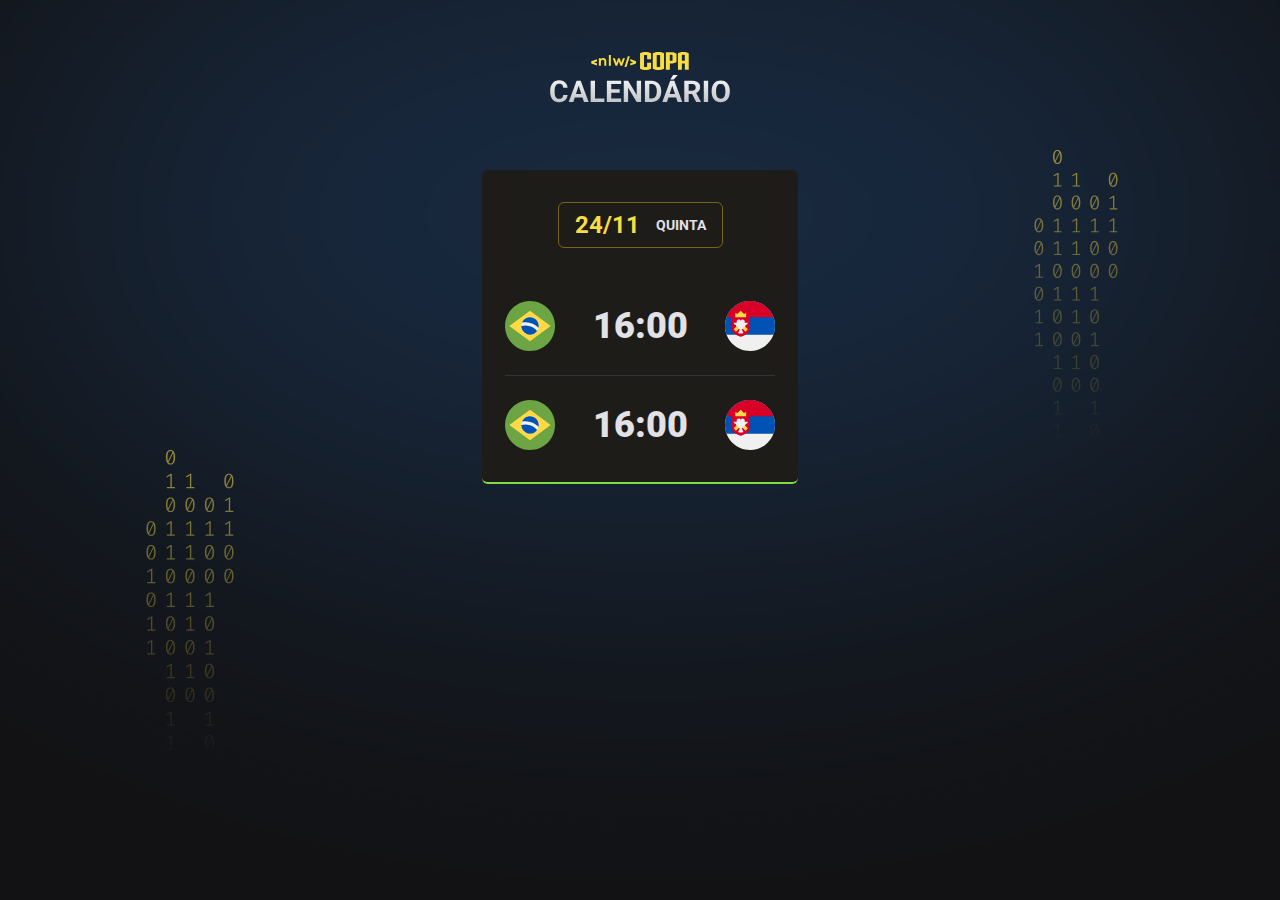
<file: nlw-rocketseat/index.html>
<!DOCTYPE html>
<html lang="pt-br">
<head>
    <meta charset="UTF-8">
    <meta http-equiv="X-UA-Compatible" content="IE=edge">
    <meta name="viewport" content="width=device-width, initial-scale=1.0">
    <title>Calendário de jogos</title>
    <link rel="stylesheet" href="style.css">

    <link rel="preconnect" href="https://fonts.googleapis.com">
    <link rel="preconnect" href="https://fonts.gstatic.com" crossorigin>
    <link href="https://fonts.googleapis.com/css2?family=Roboto:wght@700;900&display=swap" rel="stylesheet">
</head>
<body>
    <div id="app">
        <header>
            <img src="images/logo.svg" alt="Logo da nlw">
            <br>
            <img src="images/calendario.svg" alt="">
        </header>
        <main id="cards">
            <div class="card">
                <h2>24/11 <span>quinta</span></h2>
                <ul>
                    <li>
                        <img src="icons/icon=brazil.svg" alt="bandeira do brasil">
                        <strong>16:00</strong>
                        <img src="icons/icon=serbia.svg" alt="bandeira da sérvia">
                    </li>

                    <li>
                        <img src="icons/icon=brazil.svg" alt="bandeira do brasil">
                        <strong>16:00</strong>
                        <img src="icons/icon=serbia.svg" alt="bandeira da sérvia">
                    </li>
                </ul>
            </div>
        </main>
    </div>
</body>
</html>
</file>
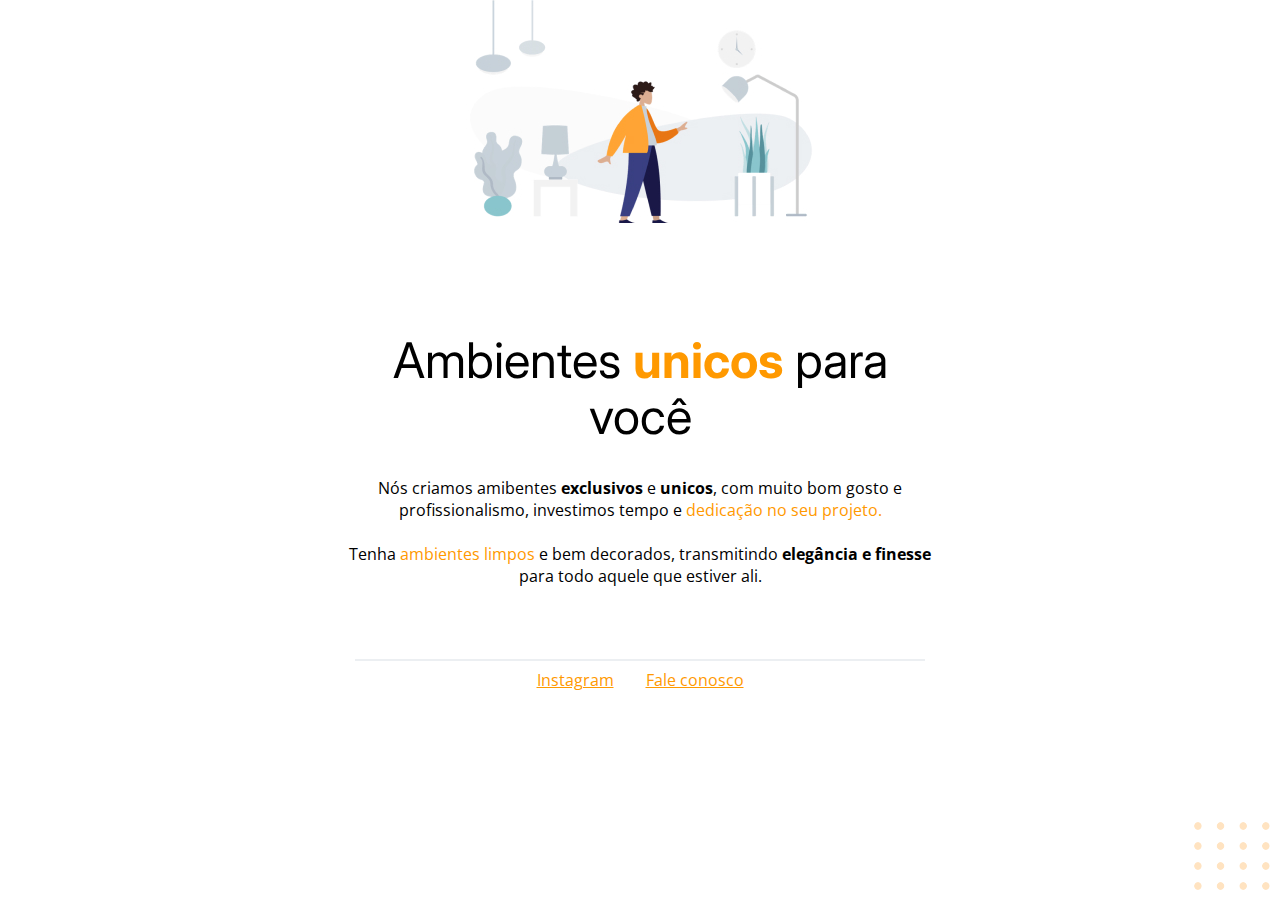
<file: pagina_moveis_customizados/index.html>
<!DOCTYPE html>
<html lang="pt-br">
<head>
    <link rel="preconnect" href="https://fonts.googleapis.com">
    <link rel="preconnect" href="https://fonts.gstatic.com" crossorigin>

    <meta charset="UTF-8">
    <meta name="viewport" content="width=device-width, initial-scale=1.0">
    <title>Moveis customizados</title>

    <link href="https://fonts.googleapis.com/css2?family=Inter:wght@400;700&family=Open+Sans:wght@400;700&display=swap" rel="stylesheet">
    <link rel="stylesheet" href="style.css">
</head>

<body>
   
   <div id="hero">
        <img src="images/image 1.jpg" alt="desenho de uma pessoa em uma sala com moveis">

        <h1>Ambientes <span>unicos</span> para você</h1>
        
        <p>
            Nós criamos amibentes <strong>exclusivos</strong> e <strong>unicos</strong>, com muito bom gosto e profissionalismo, investimos tempo e <span>dedicação no seu projeto.</span>
        
            <br>
            <br>

            Tenha <span>ambientes limpos</span> e bem decorados, transmitindo <strong>elegância e finesse</strong> para todo aquele que estiver ali.
        </p>
   </div>

   <div id="footer">

        <div id="line"></div>

        <a href="https://www.instagram.com/" target="_blank">Instagram</a>
        <a href="https://web.whatsapp.com/">Fale conosco</a>
   </div>

   <img id="balls" src="images/balls.svg" alt="bolinhas laranjadas no canto direito inferior da tela">
</body>
</html>
</file>
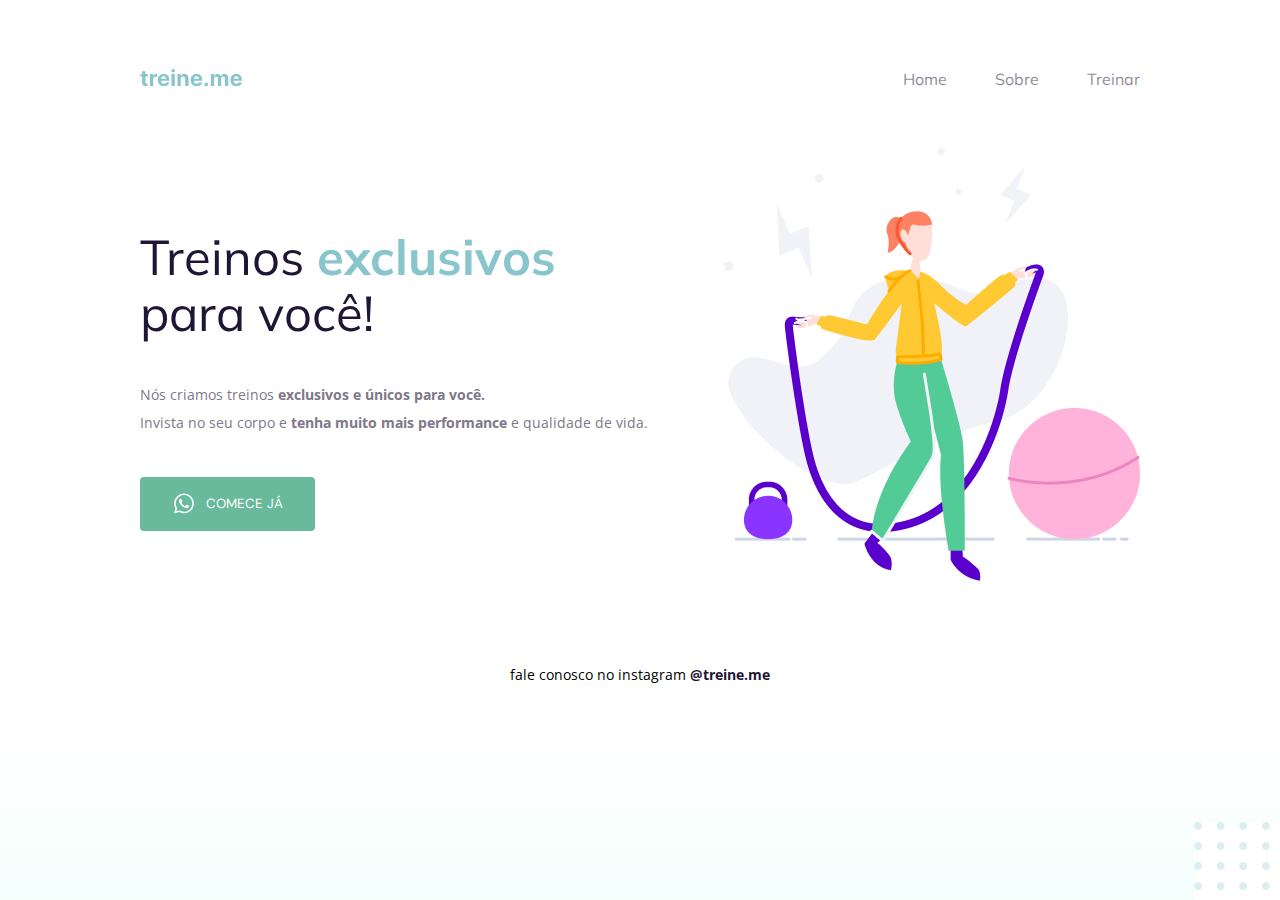
<file: pagina_treine.me/index.html>
<!DOCTYPE html>
<html lang="pt-br">
<head>
    <link rel="preconnect" href="https://fonts.gstatic.com" crossorigin>
    <link rel="preconnect" href="https://fonts.googleapis.com">
    <meta charset="UTF-8">
    <meta name="viewport" content="width=device-width, initial-scale=1.0">
    <title>treine.me</title>

    <link href="https://fonts.googleapis.com/css2?family=DM+Sans:wght@500&family=Mulish:wght@400;700&family=Open+Sans:wght@400;700&display=swap" rel="stylesheet">

    <link rel="stylesheet" href="style.css">
</head>
<body>
    <div class="page">
        <nav>
            <a id="logo" href="#">
                <img src="images/logo.svg" alt="Treine.me logo">
            </a>
            <ul>
                <li><a href="#">Home</a></li>
                <li><a href="#">Sobre</a></li>
                <li><a href="#">Treinar</a></li>
            </ul>
            </nav>
        <main>
            <section class="text">
                <h1>Treinos <span>exclusivos</span> para você!</h1>
                <p>
                    Nós criamos treinos <strong>exclusivos e únicos para você.</strong> <br>
                    Invista no seu corpo e <strong>tenha muito mais performance</strong> e qualidade de vida.
                </p>

                <button>
                    <img src="images/whatsapp 1.svg" alt="icone do whatsapp">
                    Comece já
                </button>
            </section>

            <img src="images/fitness-jump.jpg" alt="Desenho de uma mulher pulando corda">
        </main>
        <footer>
            fale conosco no instagram <a href="https://instagram.com" target="_blank">@treine.me</a>
        </footer>
    </div>

    <img id="balls" src="images/balls-decoration.jpg" alt="Bolinhas verdes no canto inferior direito da página">
</body>
</html>
</file>
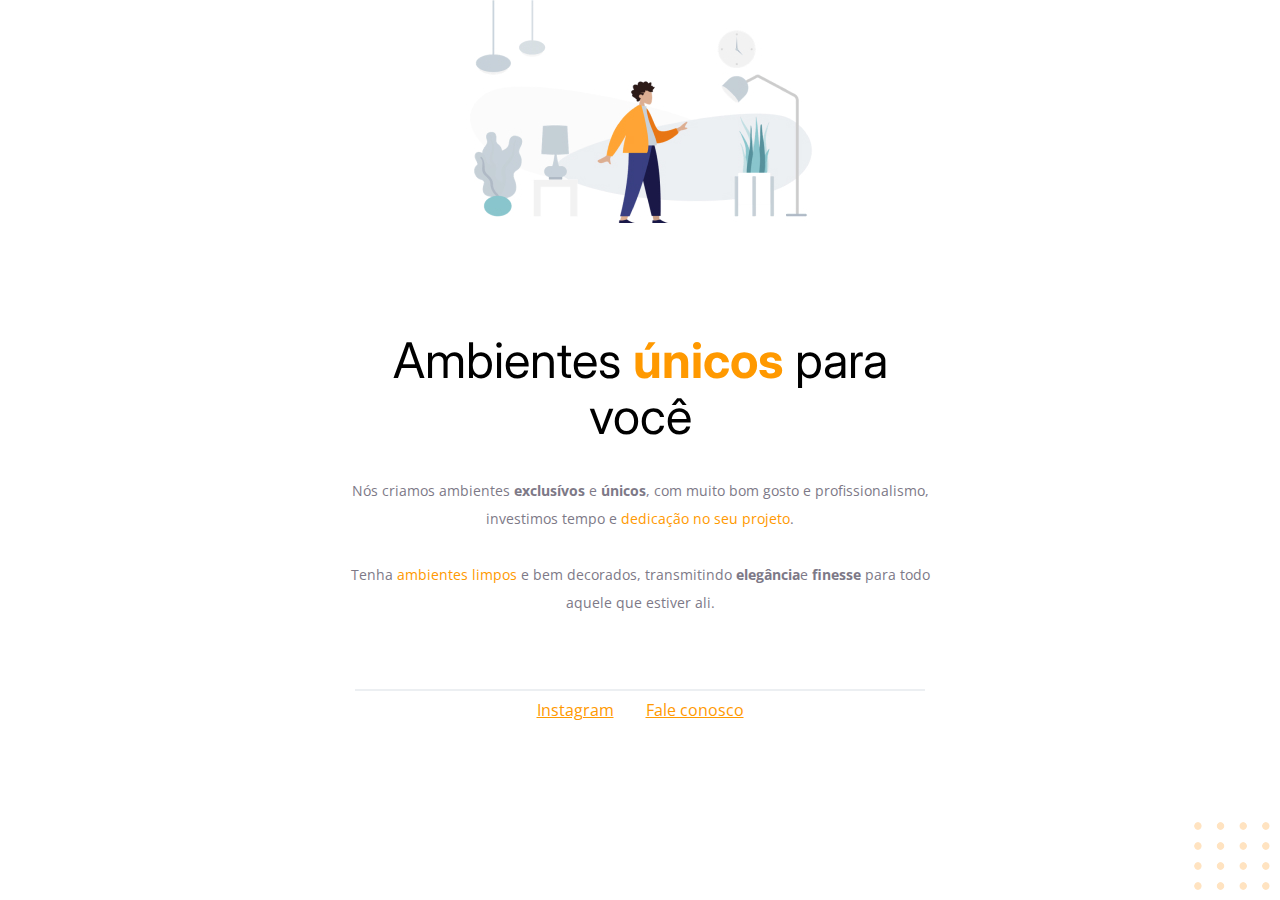
<file: projeto01/index.html>
<!DOCTYPE html>
<html lang="pt-br">
<head>
  <link rel="preconnect" href="https://fonts.googleapis.com">
  <link rel="preconnect" href="https://fonts.gstatic.com" crossorigin>

  <meta charset="UTF-8">
  <meta name="viewport" content="width=device-width, initial-scale=1.0">
 

  <title>Móveis customizados</title>

  <link rel="stylesheet" href="style.css">
  <link href="https://fonts.googleapis.com/css2?family=Inter:wght@400;700&family=Open+Sans:wght@400;700&display=swap" rel="stylesheet">
</head>
<body>

  <div id="hero">
    <img src="images/image1.jpg" alt="Desenho de uma pessoa em uma sala com móveis">
    <h1>Ambientes <span>únicos</span> para você</h1>
    <p>Nós criamos ambientes <strong>exclusívos</strong> e <strong>únicos</strong>, com muito bom gosto e profissionalismo, investimos tempo e <span>dedicação no seu projeto</span>.
    <br>
    <br>
    Tenha <span>ambientes limpos</span> e bem decorados, transmitindo <strong>elegância</strong>e <strong>finesse</strong> para todo aquele que estiver ali.</p>
  </div>

  <div id="footer">
    <div id="line"></div>
    <a href="#">Instagram</a>
    <a href="#">Fale conosco</a>
  </div>

  <img id="balls" src="images/balls.svg" alt="Bolinhas laranjadas no canto direito inferior da tela">
    
</body>
</html>
</file>
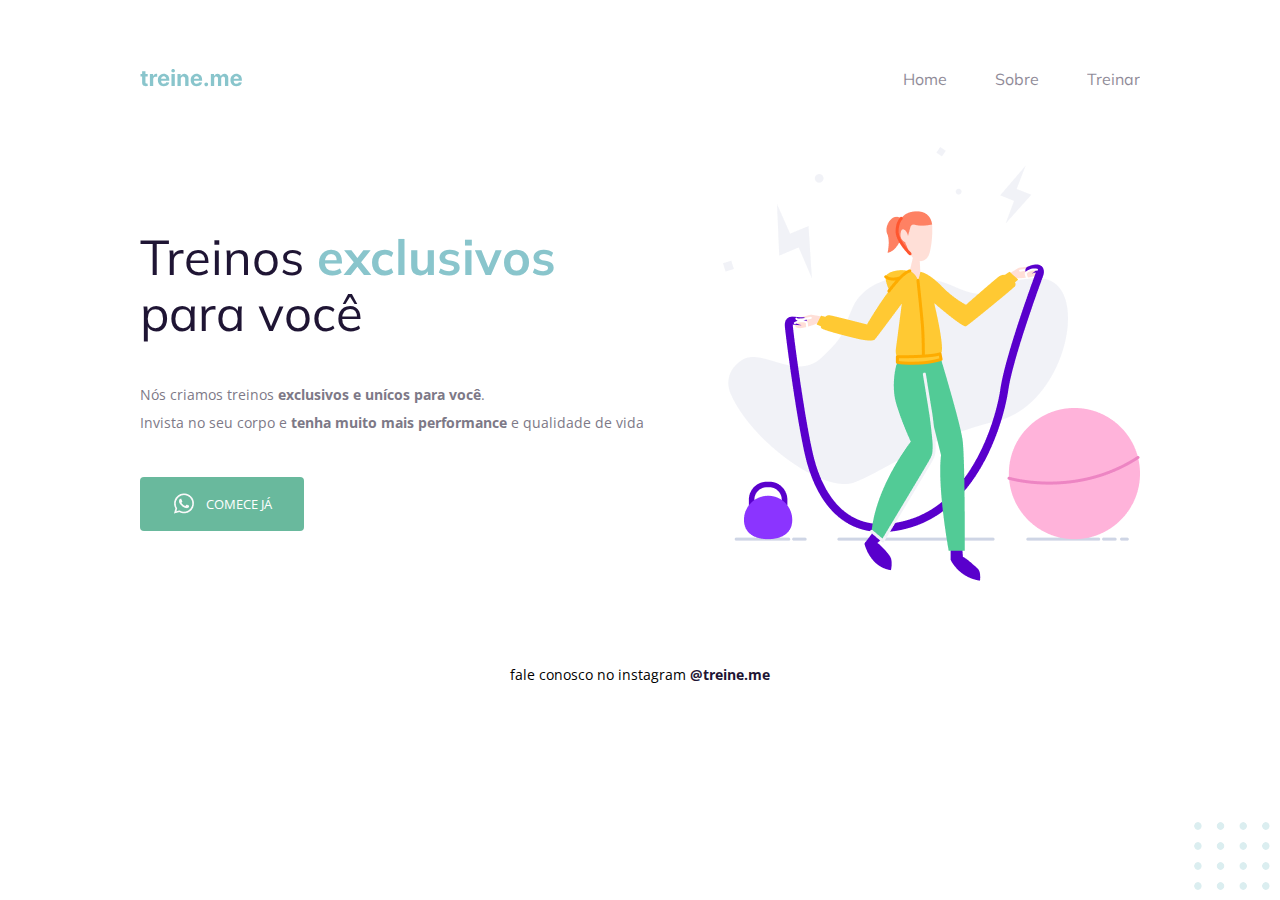
<file: projeto02/index.html>
<!DOCTYPE html>
<html lang="pt-br">
<head>
    <link rel="preconnect" href="https://fonts.googleapis.com">
    <link rel="preconnect" href="https://fonts.gstatic.com" crossorigin>

    <meta charset="UTF-8">
    <meta http-equiv="X-UA-Compatible" content="IE=edge">
    <meta name="viewport" content="width=device-width, initial-scale=1.0">
    <title>Treine.me</title>

    <link href="https://fonts.googleapis.com/css2?family=Mulish:wght@400;700&family=Open+Sans&display=swap" rel="stylesheet">

    <link rel="stylesheet" href="style.css">
</head>
<body>
    <div class="page">
        <nav>
                <a id="logo" href="#">
                    <img src="images/logo.svg" alt="Treine.me">
                </a>
                <ul>
                    <li><a href="#">Home</a></li>
                    <li><a href="#">Sobre</a></li>
                    <li><a href="#">Treinar</a></li>
                </ul>
        </nav>
        <main>
            <section>
                <h1>Treinos <span>exclusivos</span> para você</h1>
                <p>Nós criamos treinos <strong>exclusivos e unícos para
                    você</strong>.<br> Invista no seu corpo e <strong>tenha muito mais performance</strong> e qualidade de vida
                </p>

                <button>
                    <img src="images/whatsapp.png" alt="ícone do whatsapp">
                    Comece já
                </button>
            </section>

            <img src="images/fitness.png" alt="Desenho de uma mulher pulando corda em uma academia">
        </main>
        <footer>
            fale conosco no instagram <a href="#">@treine.me</a>
        </footer>
    </div>

    <img id="balls" src="images/balls.svg" alt="Bolinhas verdes no canto inferior direito da pagina">
</body>
</html>
</file>
<file: nlw-rocketseat/style.css>
*{
    margin: 0;
    padding: 0;
    box-sizing: border-box;
}

ul{
    list-style: none;
}

body {
    background-color: #121214;
    background-image: url(images/bg-blue.svg);
    background-position-x: center;
    background-position-y: 55.6% ;
    font-family: 'Roboto', sans-serif;
}

#app{
    width: fit-content;
    margin: 52px auto;
}

header{
    margin-bottom: 63px;
    text-align: center;
}

.card{
    padding: 32px 23px;
    text-align: center;
    background: #1D1C19;
    border-bottom: 2px solid #7FDD43;
    border-radius: 6px;
  
}

.card h2{
    display: flex;
    gap: 16px;
    justify-content: center;
    align-items: center;
    padding: 8px 16px;
    border: 1px solid #746615;
    border-radius: 6px;
    width: fit-content;
    margin-inline: auto;
    margin-bottom: 53px;
    color: #F7DD43;
}

.card h2 span{
    color: #E1E1E6;
    font-size: 14px;
    text-transform: uppercase;
}

.card ul{
    display: flex;
    flex-direction: column;
    gap: 24px;
    width: 270px;
}

.card ul li{
    display: flex;
    align-items: center;
    justify-content: space-between;
}

.card ul li + li{
    padding-top: 24px;
    border-top: 1px solid #323238;
}

.card ul li strong{
    font-weight: 900;
    font-size: 36px;
    line-height: 125%;
    color: #E1E1E6;
}
</file>
<file: pagina_moveis_customizados/style.css>
body{
    font-family: 'Open Sans', sans-serif;
    text-align: center;
    margin: 0;
}

#hero{
    width: 592px;
    margin: 0 auto 72px;
}

#hero img{
    margin-bottom: 72px;
}

h1{
    font-family: 'Inter', sans-serif;
    font-size: 49px;
    line-height: 56px;
    font-weight: normal;
    margin-bottom: 32px;

}

h1 span{
    font-weight: bold;
}

span, a{
    color: #FF9900;
}

p #footer{
    color: #7D7987;
    font-size: 14px;
    line-height: 28px;
}

#footer a + a{
    margin-left: 28px;
}

#line{
    width: 568px;
    height: 0px;
    margin:0 auto 8px;
    border: 1px solid rgba(236, 239, 242, 1)
}

#balls{
    position: fixed;
    bottom: 0px;
    right: 0px;
}
</file>
<file: pagina_treine.me/style.css>
body{
    margin: 0;
    font-family: 'Open Sans', sans-serif;
    background: linear-gradient(180deg, rgba(227, 255, 248, 0) 82.08%, rgba(227, 255, 248, 0.38) 100%);
    min-height: 100vh;
}

.page{
    width: 1000px;
    margin:0 auto;
    padding-top: 65px;
}

nav{
    display: flex;
    justify-content: space-between;
    align-items: center;
    margin-bottom: 55px;
}

ul{
    display: flex;
    gap: 48px;
    list-style: none;
    margin: 0;
    padding: 0;
    font-family: 'Mulish', sans-serif;
}

a{
    color: #1f1534;
    text-decoration: none;
}

ul li a{
    opacity: 0.5;
}

ul li a:hover{
    font-weight: bold;
    opacity: 1;
}

h1{
    width: 490px;
    font-family: 'Mulish', sans-serif;
    font-size: 49px;
    font-weight: normal;
    line-height: 56px;
    color: #1f1534;
}

main{
    display: flex;
    align-items: center;
    justify-content: space-between;
}

h1 span{
    color: #89c5cc;
    font-weight: bold;
}

section p{
    font-size: 14px;
    line-height: 28px;
    color: #7d7987;
    margin: 40px 0;
}

button{
    color: white;
    text-transform: uppercase;
    font-family: 'DM Sans', sans-serif;
    background: #69b99d;
    border: none;
    border-radius: 4px;
    display: flex;
    align-items: center;
    justify-content: center;
    padding: 14px 32px 15px;
    gap: 10px;
    cursor: pointer;
}

button:hover{
    background: #68ae96;
}

footer{
    font-size: 14px; 
    line-height: 28px;
    text-align: center;
    margin-top: 80px;
}

footer a{
    font-weight: bold;
}

#balls{
    position: fixed;
    bottom: 0;
    right: 0;
}
</file>
<file: projeto01/style.css>
body{
    font-family: 'Open Sans', sans-serif;
    text-align: center;
    margin: 0;
}

#hero{
    width: 592px;
    margin: 0 auto 72px
}

#hero img{
    margin-bottom: 72px;
}

h1{
    font-family: 'Inter', sans-serif;
    font-size: 49px;
    line-height: 56px;
    font-weight: normal;
    margin-bottom: 32px;
}

h1 span{
    font-weight: bold;
}

span, a{
    color:#FF9900;
}

p, footer{
    color: #7D7987;
    font-size: 14px;
    line-height: 28px;
}

#footer a + a{
    margin-left: 28px;
}

#line{
    width: 568px;
    height: 0px;
    margin:0 auto 8px;
    border: 1px solid rgba(236, 239, 242, 1)
}

#balls{
    position: fixed;
    bottom: 0px;
    right: 0px;
}
</file>
<file: projeto02/style.css>
body{
    margin: 0;
    font-family: 'Open Sans', sans-serif;
    background: linear-gradient(180deg, rgba(227, 255, 248, 0) 82,08%, rgba(227, 255, 248, 0.38) 100%);
    min-height: 100vh;
}
.page{
    width: 1000px;
    margin: 0 auto;
    padding-top:65px;
}

nav{
    display: flex;
    justify-content: space-between;
    align-items: center;
    margin-bottom: 55px;
}

ul{
    display: flex;
    gap: 48px;
    list-style: none;
    margin: 0;
    padding: 0;
}

a{
    color: #1F1534;
    text-decoration: none;
}

ul li a{
    opacity: 0.5;
}

ul li a:hover{
    font-weight: bold;
    opacity: 1;
}

h1, ul{
    font-family: 'Mulish', sans-serif;
}

main{
    display: flex;
    align-items: center;
    justify-content: space-between;
}

h1{
    font-size: 49px;
    line-height: 56px;
    color: #1F1534;
    font-weight: normal;
    width: 490px;
}

h1 span{
    color: #89c5cc;
    font-weight: bold;
}

section p{
    font-size: 14px;
    line-height: 28px;
    color: #7d7987;
    margin: 40px 0;
}

button{
    color: white;
    text-transform: uppercase;
    font-family: 'Open Sans', sans-serif;
    background: #69b99d;
    border: none;
    border-radius: 4px;
    display: flex;
    align-items: center;
    justify-content: center;
    padding: 14px 32px 15px;
    gap: 10px;
    cursor: pointer;
}

button:hover{
    background: #5ea58c;
}

footer{
    font-size: 14px;
    line-height: 28px;
    text-align: center;
    margin-top: 80px;
}

footer a{
    font-weight: bold;
}

#balls{
    position: fixed;
    bottom: 0;
    right: 0%;
}
</file>
